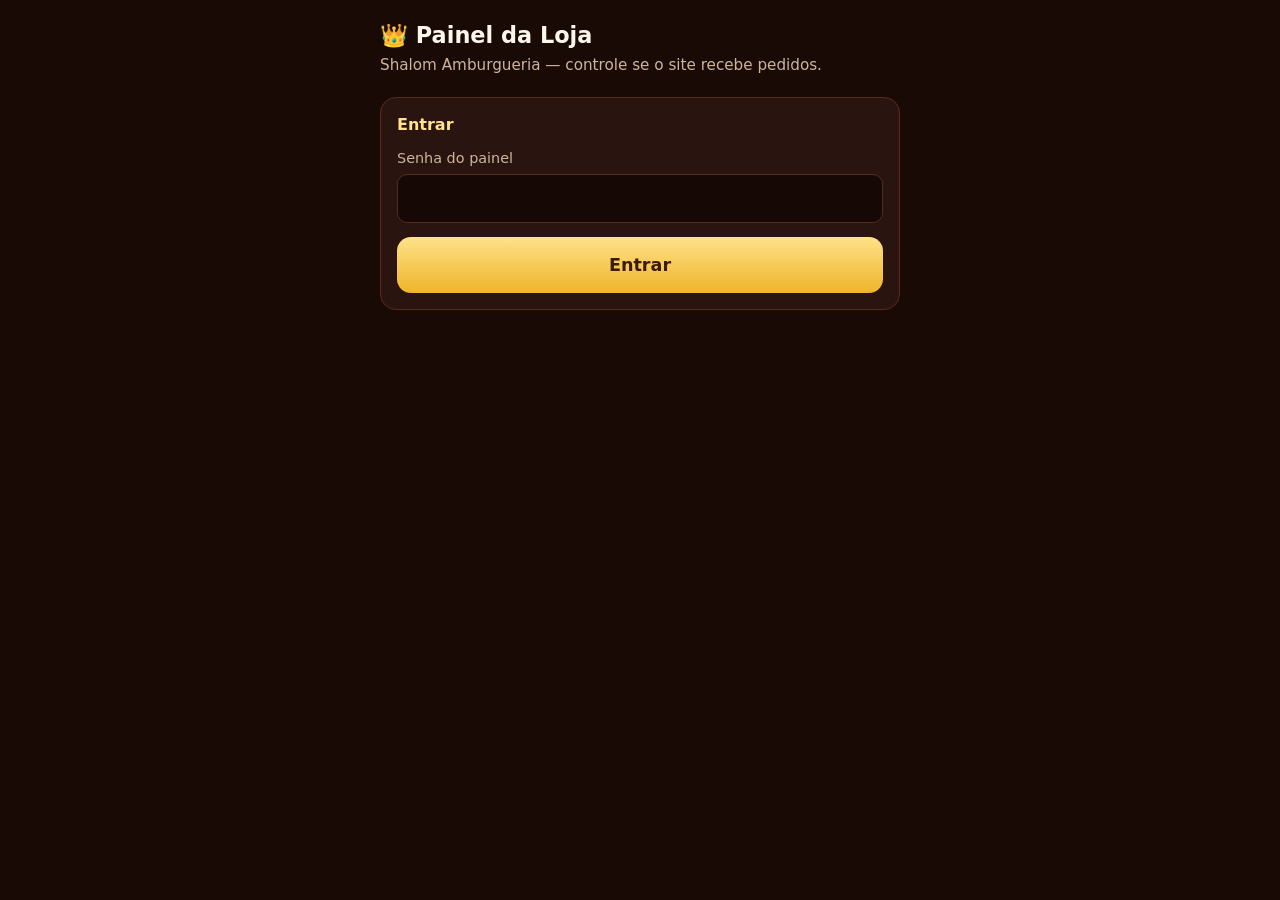
<file: admin/index.html>
<!DOCTYPE html>
<html lang="pt-BR">
<head>
<meta charset="UTF-8" />
<meta name="viewport" content="width=device-width, initial-scale=1, viewport-fit=cover" />
<meta name="robots" content="noindex, nofollow" />
<meta name="theme-color" content="#8c1a12" />
<title>Painel da Loja | Shalom</title>
<link rel="manifest" href="manifest.webmanifest" />
<link rel="icon" type="image/svg+xml" href="../favicon.svg" />
<link rel="apple-touch-icon" href="icone-180.png" />
<meta name="apple-mobile-web-app-capable" content="yes" />
<meta name="apple-mobile-web-app-title" content="Painel Shalom" />
<style>
  :root {
    --bg: #1a0a06; --card: #2a1410; --borda: #5a2a1c;
    --vermelho: #d62a1e; --dourado: #f0b429; --dourado-claro: #ffe28a;
    --texto: #fff7ec; --muted: #cdb59c; --ok: #2fbf6b; --erro: #ff6a6a;
  }
  * { box-sizing: border-box; }
  body {
    margin: 0; min-height: 100vh; background: var(--bg); color: var(--texto);
    font-family: system-ui, -apple-system, "Segoe UI", Roboto, sans-serif; line-height: 1.4;
    padding: env(safe-area-inset-top) 16px calc(24px + env(safe-area-inset-bottom));
  }
  main { max-width: 520px; margin: 0 auto; padding-top: 20px; }
  h1 { font-size: 1.4rem; margin: 0 0 4px; }
  .sub { color: var(--muted); margin: 0 0 20px; font-size: 0.95rem; }
  [hidden] { display: none !important; }
  .card { background: var(--card); border: 1px solid var(--borda); border-radius: 16px; padding: 16px; margin-bottom: 16px; }
  .card h2 { font-size: 1rem; margin: 0 0 12px; color: var(--dourado-claro); }
  label.campo { display: block; font-size: 0.9rem; color: var(--muted); margin-bottom: 6px; }
  input[type="password"], input[type="datetime-local"], textarea, select {
    width: 100%; font: inherit; font-size: 1rem; color: var(--texto); background: #160804;
    border: 1px solid var(--borda); border-radius: 10px; padding: 12px;
  }
  textarea { min-height: 84px; resize: vertical; }
  .contador { text-align: right; font-size: 0.8rem; color: var(--muted); margin-top: 4px; }

  .modos { display: grid; gap: 10px; }
  .modo { position: relative; }
  .modo input { position: absolute; opacity: 0; inset: 0; }
  .modo span {
    display: block; padding: 16px; border-radius: 14px; border: 2px solid var(--borda);
    background: #160804; font-weight: 700; font-size: 1.05rem;
  }
  .modo small { display: block; font-weight: 400; color: var(--muted); margin-top: 2px; font-size: 0.85rem; }
  .modo input:checked + span { border-color: var(--dourado); background: #3a1c10; }
  .modo--fechado input:checked + span { border-color: var(--vermelho); background: #4a120d; }
  .modo--aberto input:checked + span { border-color: var(--ok); background: #0f2e1c; }
  .modo input:focus-visible + span { outline: 3px solid var(--dourado-claro); outline-offset: 2px; }

  .chips { display: flex; flex-wrap: wrap; gap: 8px; margin-bottom: 10px; }
  .chip {
    font: inherit; font-size: 0.85rem; color: var(--dourado-claro); background: transparent;
    border: 1px solid var(--borda); border-radius: 999px; padding: 8px 12px; cursor: pointer;
  }
  .btn {
    display: block; width: 100%; font: inherit; font-size: 1.1rem; font-weight: 800; cursor: pointer;
    border: 0; border-radius: 14px; padding: 16px; color: #3a1d00;
    background: linear-gradient(180deg, var(--dourado-claro), var(--dourado));
  }
  .btn:disabled { opacity: 0.55; cursor: wait; }
  .btn--sec { background: transparent; color: var(--texto); border: 1px solid var(--borda); font-weight: 600; font-size: 0.95rem; margin-top: 10px; padding: 12px; }
  .msg { margin: 12px 0 0; padding: 12px; border-radius: 10px; font-size: 0.95rem; }
  .msg--ok { background: #0f2e1c; color: #8ff0b6; }
  .msg--erro { background: #4a120d; color: #ffb4b4; }
  .atual { font-size: 0.95rem; }
  .atual b { color: var(--dourado-claro); }
  .rodape { text-align: center; margin-top: 8px; }
  .rodape a { color: var(--muted); }
</style>
</head>
<body>
<main>
  <h1>👑 Painel da Loja</h1>
  <p class="sub">Shalom Amburgueria — controle se o site recebe pedidos.</p>

  <!-- Entrada -->
  <form id="tela-login" class="card" autocomplete="on">
    <h2>Entrar</h2>
    <label class="campo" for="senha">Senha do painel</label>
    <input type="password" id="senha" name="password" autocomplete="current-password" required />
    <button type="submit" class="btn" id="btn-entrar" style="margin-top:14px">Entrar</button>
    <p class="msg msg--erro" id="login-erro" hidden></p>
  </form>

  <!-- Painel -->
  <div id="tela-painel" hidden>
    <div class="card">
      <h2>Situação gravada agora</h2>
      <p class="atual" id="atual">Carregando…</p>
    </div>

    <form id="form-estado">
      <div class="card">
        <h2>1. O que o site deve fazer?</h2>
        <div class="modos">
          <label class="modo">
            <input type="radio" name="modo" value="auto" checked />
            <span>🕐 Horário normal<small>Abre e fecha sozinho: todos os dias, 19:30 às 00:00.</small></span>
          </label>
          <label class="modo modo--fechado">
            <input type="radio" name="modo" value="fechado" />
            <span>🔴 Fechar a loja<small>O site não aceita pedidos, mesmo dentro do horário.</small></span>
          </label>
          <label class="modo modo--aberto">
            <input type="radio" name="modo" value="aberto" />
            <span>🟢 Abrir a loja agora<small>O site aceita pedidos, mesmo fora do horário.</small></span>
          </label>
        </div>
      </div>

      <div class="card">
        <h2>2. Por quanto tempo?</h2>
        <label class="campo" for="duracao">A escolha acima vale até:</label>
        <select id="duracao">
          <option value="hoje">Só hoje (volta ao normal às 06:00)</option>
          <option value="1h">1 hora</option>
          <option value="3h">3 horas</option>
          <option value="sempre">Até eu desfazer</option>
          <option value="data">Escolher dia e hora…</option>
        </select>
        <div id="campo-data" hidden style="margin-top:10px">
          <label class="campo" for="data-hora">Dia e hora (horário de Brasília)</label>
          <input type="datetime-local" id="data-hora" />
        </div>
      </div>

      <div class="card">
        <h2>3. Mensagem para os clientes (opcional)</h2>
        <div class="chips" id="sugestoes">
          <button type="button" class="chip" data-texto="Hoje não abriremos por um imprevisto. Voltamos amanhã às 19:30!">Imprevisto, voltamos amanhã</button>
          <button type="button" class="chip" data-texto="Hoje fecharemos mais cedo. Obrigado pela compreensão!">Fechamos mais cedo</button>
          <button type="button" class="chip" data-texto="Estamos com alta demanda, o preparo pode demorar um pouco mais.">Alta demanda</button>
        </div>
        <textarea id="mensagem" maxlength="200" placeholder="Aparece em destaque no topo do site"></textarea>
        <div class="contador"><span id="contador">0</span>/200</div>
      </div>

      <button type="submit" class="btn" id="btn-salvar">Salvar e publicar no site</button>
      <p class="msg" id="resultado" hidden role="status"></p>
    </form>

    <button type="button" class="btn btn--sec" id="btn-desfazer">Desfazer tudo (voltar ao horário normal)</button>
    <p class="rodape"><a href="../" target="_blank" rel="noopener">Ver o site</a> · <a href="#" id="btn-sair">Sair</a></p>
  </div>
</main>

<script>
(function () {
  "use strict";
  const CHAVE_TOKEN = "shalom_admin_token_v1";
  const $ = (id) => document.getElementById(id);

  function lerToken() { try { return localStorage.getItem(CHAVE_TOKEN) || ""; } catch (e) { return ""; } }
  function gravarToken(t) { try { t ? localStorage.setItem(CHAVE_TOKEN, t) : localStorage.removeItem(CHAVE_TOKEN); } catch (e) {} }
  let token = lerToken();

  async function chamar(corpo) {
    const cab = { "Content-Type": "application/json" };
    if (token) cab.Authorization = "Bearer " + token;
    let resposta;
    try {
      resposta = await fetch("/api/admin", { method: "POST", headers: cab, body: JSON.stringify(corpo) });
    } catch (e) {
      throw new Error("Sem conexão. Verifique a internet e tente de novo.");
    }
    let dados = {};
    try { dados = await resposta.json(); } catch (e) {}
    if (resposta.status === 401 && corpo.acao !== "login") {
      sair();
      throw new Error(dados.erro || "Sessão expirada. Entre de novo.");
    }
    if (!resposta.ok) throw new Error(dados.erro || "Algo deu errado. Tente de novo.");
    return dados;
  }

  // ---------- datas (sempre horário de Brasília, UTC-3) ----------
  const BRT = 3 * 60 * 60 * 1000;
  function proximas6h() {
    const b = new Date(Date.now() - BRT); // campos UTC de "b" = relógio de Brasília
    const dia = b.getUTCHours() < 6 ? b.getUTCDate() : b.getUTCDate() + 1;
    return new Date(Date.UTC(b.getUTCFullYear(), b.getUTCMonth(), dia, 6, 0) + BRT);
  }
  function calcularPrazo() {
    const v = $("duracao").value;
    if (v === "hoje") return proximas6h().toISOString();
    if (v === "1h") return new Date(Date.now() + 3600e3).toISOString();
    if (v === "3h") return new Date(Date.now() + 3 * 3600e3).toISOString();
    if (v === "data") {
      const campo = $("data-hora").value;
      if (!campo) throw new Error("Escolha o dia e a hora do fim.");
      return new Date(campo + ":00-03:00").toISOString();
    }
    return null;
  }
  function descreverData(iso) {
    return new Intl.DateTimeFormat("pt-BR", {
      timeZone: "America/Sao_Paulo", weekday: "long", day: "2-digit", month: "2-digit", hour: "2-digit", minute: "2-digit",
    }).format(new Date(iso));
  }

  // ---------- telas ----------
  function mostrarMensagem(texto, tipo) {
    const el = $("resultado");
    el.textContent = texto;
    el.className = "msg msg--" + tipo;
    el.hidden = false;
  }

  function mostrarAtual(estado) {
    const nomes = { auto: "🕐 Horário normal", fechado: "🔴 Loja FECHADA", aberto: "🟢 Loja ABERTA (forçado)" };
    const el = $("atual");
    el.textContent = "";
    const forte = document.createElement("b");
    forte.textContent = nomes[estado.modo] || nomes.auto;
    el.appendChild(forte);
    if (estado.ate && Date.parse(estado.ate) > Date.now()) {
      el.appendChild(document.createTextNode(" — até " + descreverData(estado.ate)));
    } else if (estado.modo !== "auto") {
      el.appendChild(document.createTextNode(" — até você desfazer"));
    }
    if (estado.mensagem) {
      el.appendChild(document.createElement("br"));
      el.appendChild(document.createTextNode("Mensagem no site: “" + estado.mensagem + "”"));
    }
  }

  async function abrirPainel() {
    $("tela-login").hidden = true;
    $("tela-painel").hidden = false;
    try {
      const { estado } = await chamar({ acao: "ler" });
      mostrarAtual(estado);
      document.querySelector('input[name="modo"][value="' + estado.modo + '"]').checked = true;
      $("mensagem").value = estado.mensagem || "";
      $("contador").textContent = $("mensagem").value.length;
      if (estado.ate) {
        $("duracao").value = "data";
        $("campo-data").hidden = false;
        const brt = new Date(Date.parse(estado.ate) - BRT).toISOString().slice(0, 16);
        $("data-hora").value = brt;
      } else if (estado.modo === "auto") {
        $("duracao").value = "hoje";
      } else {
        $("duracao").value = "sempre";
      }
    } catch (e) {
      $("atual").textContent = e.message;
    }
  }

  function sair() {
    token = "";
    gravarToken("");
    $("tela-painel").hidden = true;
    $("tela-login").hidden = false;
  }

  // ---------- eventos ----------
  $("tela-login").addEventListener("submit", async (ev) => {
    ev.preventDefault();
    const erro = $("login-erro");
    erro.hidden = true;
    $("btn-entrar").disabled = true;
    try {
      const { token: novo } = await chamar({ acao: "login", senha: $("senha").value });
      token = novo;
      gravarToken(novo);
      $("senha").value = "";
      await abrirPainel();
    } catch (e) {
      erro.textContent = e.message;
      erro.hidden = false;
    } finally {
      $("btn-entrar").disabled = false;
    }
  });

  $("duracao").addEventListener("change", () => { $("campo-data").hidden = $("duracao").value !== "data"; });
  $("mensagem").addEventListener("input", () => { $("contador").textContent = $("mensagem").value.length; });
  $("sugestoes").addEventListener("click", (ev) => {
    const chip = ev.target.closest(".chip");
    if (!chip) return;
    $("mensagem").value = chip.dataset.texto;
    $("contador").textContent = $("mensagem").value.length;
  });

  async function salvar(estado) {
    $("btn-salvar").disabled = true;
    $("btn-desfazer").disabled = true;
    try {
      const { estado: gravado } = await chamar({ acao: "salvar", estado });
      mostrarAtual(gravado);
      mostrarMensagem("Pronto! O site já usa essa configuração (clientes com o site aberto veem em até 1 minuto).", "ok");
    } catch (e) {
      mostrarMensagem(e.message, "erro");
    } finally {
      $("btn-salvar").disabled = false;
      $("btn-desfazer").disabled = false;
    }
  }

  $("form-estado").addEventListener("submit", (ev) => {
    ev.preventDefault();
    const modo = document.querySelector('input[name="modo"]:checked').value;
    const mensagem = $("mensagem").value.trim();
    let ate = null;
    try {
      // Horário normal sem mensagem não precisa de prazo.
      if (modo !== "auto" || mensagem) ate = calcularPrazo();
    } catch (e) {
      return mostrarMensagem(e.message, "erro");
    }
    salvar({ modo, mensagem, ate });
  });

  $("btn-desfazer").addEventListener("click", () => {
    document.querySelector('input[name="modo"][value="auto"]').checked = true;
    $("mensagem").value = "";
    $("contador").textContent = "0";
    $("duracao").value = "hoje";
    $("campo-data").hidden = true;
    salvar({ modo: "auto", mensagem: "", ate: null });
  });

  $("btn-sair").addEventListener("click", (ev) => { ev.preventDefault(); sair(); });

  if (token) abrirPainel();
})();
</script>
</body>
</html>
</file>
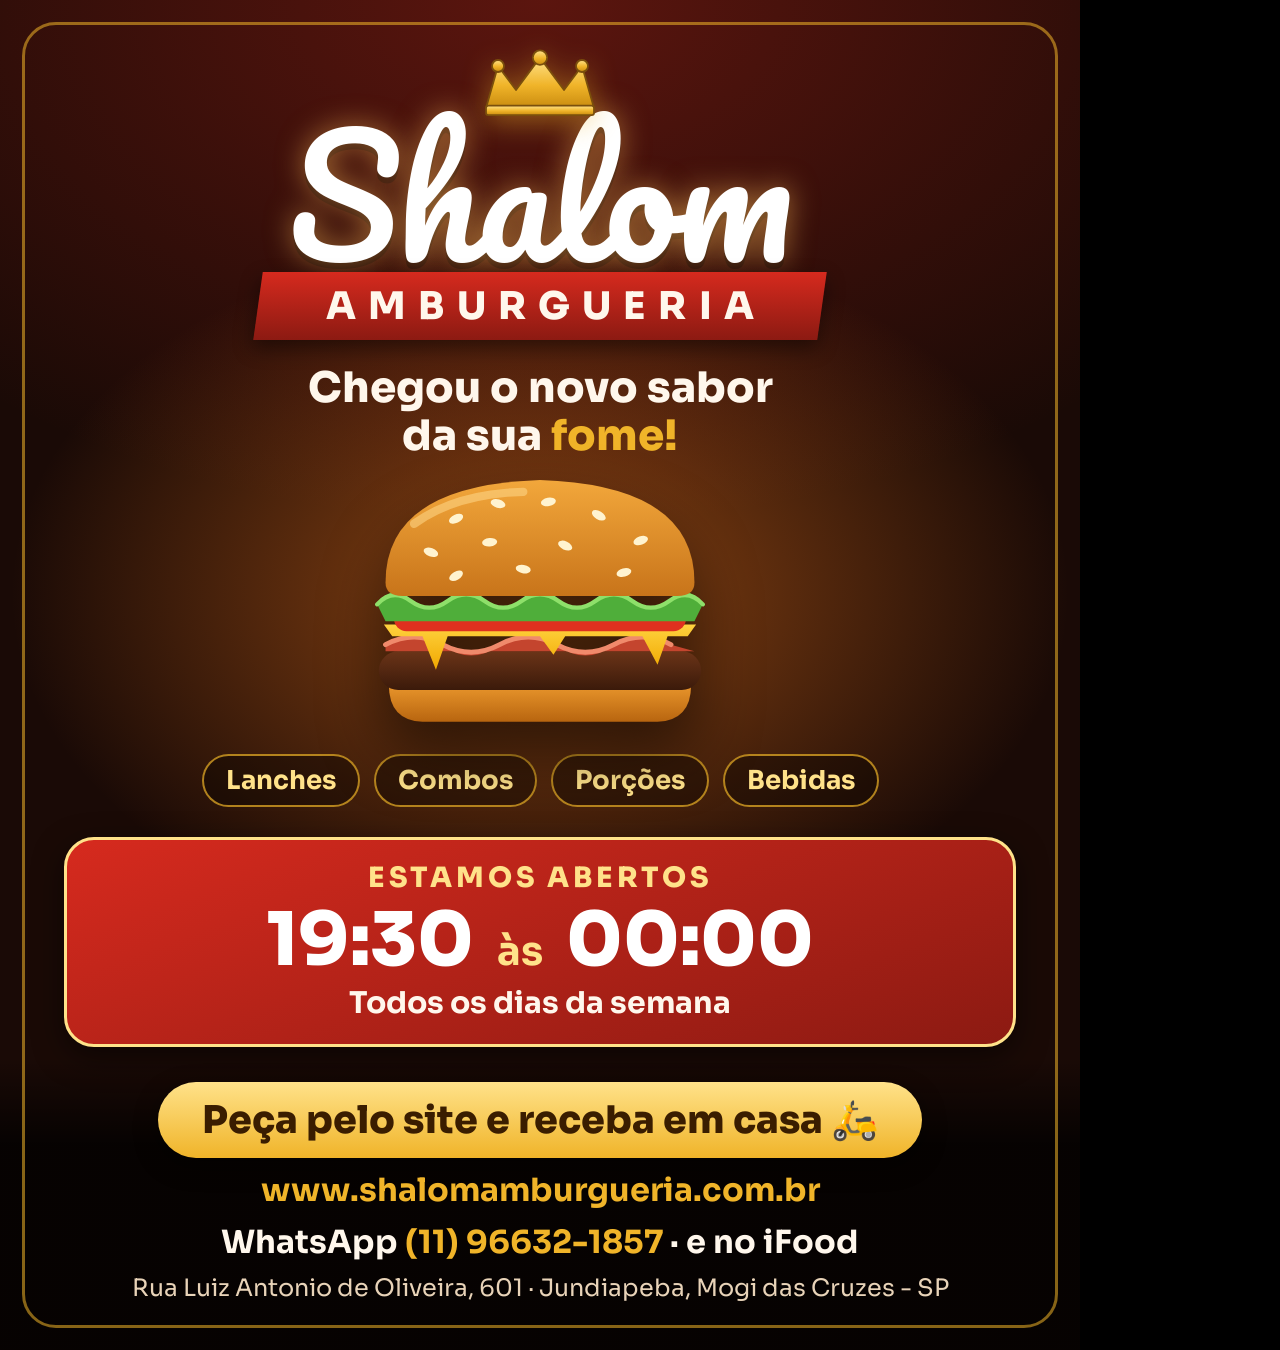
<file: divulgacao/banner.html>
<!DOCTYPE html>
<html lang="pt-BR">
<head>
<meta charset="UTF-8" />
<title>Banner de divulgação — Shalom Amburgueria</title>
<!-- Banner de divulgação. Abra no navegador (o formato padrão é o feed do
     Instagram 1080x1350). Para o formato Stories/Status (1080x1920) use
     banner.html?formato=story. O PNG pronto é gerado por renderizar.js. -->
<link rel="preconnect" href="https://fonts.googleapis.com" />
<link rel="preconnect" href="https://fonts.gstatic.com" crossorigin />
<link href="https://fonts.googleapis.com/css2?family=Pacifico&family=Sora:wght@400;600;700;800&display=swap" rel="stylesheet" />
<style>
  :root {
    --fundo: #1a0a06;
    --vermelho: #d62a1e;
    --vermelho-escuro: #8c1a12;
    --dourado: #f0b429;
    --dourado-claro: #ffe28a;
    --creme: #fff7ec;
  }
  * { box-sizing: border-box; margin: 0; padding: 0; }
  html, body { background: #000; }
  .banner > * { flex-shrink: 0; }
  .banner {
    position: relative;
    width: 1080px;
    height: 1350px;
    overflow: hidden;
    color: var(--creme);
    font-family: "Sora", sans-serif;
    background:
      radial-gradient(ellipse 70% 38% at 50% 44%, rgba(240, 120, 30, 0.55), transparent 70%),
      radial-gradient(ellipse 120% 60% at 50% 0%, rgba(214, 42, 30, 0.35), transparent 65%),
      var(--fundo);
    display: flex;
    flex-direction: column;
    align-items: center;
    padding: 48px 64px 0;
  }
  .banner::before { /* moldura dourada fina */
    content: "";
    position: absolute;
    inset: 22px;
    border: 3px solid rgba(240, 180, 41, 0.55);
    border-radius: 34px;
    pointer-events: none;
  }
  .story { height: 1920px; padding-top: 110px; }

  .coroa { width: 120px; height: 72px; margin-bottom: -10px; filter: drop-shadow(0 6px 14px rgba(240, 180, 41, 0.45)); }
  .logo-nome {
    font-family: "Pacifico", cursive;
    font-size: 160px;
    line-height: 1.05;
    color: #fff;
    text-shadow: 0 0 28px rgba(255, 190, 90, 0.55), 0 6px 0 rgba(0, 0, 0, 0.35);
  }
  .logo-faixa {
    margin-top: -6px;
    background: linear-gradient(180deg, var(--vermelho), var(--vermelho-escuro));
    padding: 10px 56px;
    font-weight: 800;
    font-size: 38px;
    letter-spacing: 0.32em;
    text-transform: uppercase;
    transform: skewX(-8deg);
    box-shadow: 0 8px 20px rgba(0, 0, 0, 0.45);
  }
  .logo-faixa span { display: inline-block; transform: skewX(8deg); padding-left: 0.32em; }

  .tagline {
    margin-top: 24px;
    font-size: 42px;
    font-weight: 800;
    text-align: center;
    line-height: 1.15;
  }
  .tagline em { font-style: normal; color: var(--dourado); }

  .hamburguer { width: 370px; height: 277px; margin-top: 4px; filter: drop-shadow(0 30px 30px rgba(0, 0, 0, 0.55)); }
  .story .hamburguer { width: 800px; height: 600px; margin-top: 60px; }

  .chips { display: flex; gap: 14px; margin-top: 12px; flex-wrap: wrap; justify-content: center; }
  .chips span {
    padding: 8px 22px;
    border: 2px solid rgba(240, 180, 41, 0.7);
    border-radius: 999px;
    font-weight: 700;
    font-size: 26px;
    color: var(--dourado-claro);
    background: rgba(0, 0, 0, 0.35);
  }

  .horario {
    margin-top: 30px;
    width: 100%;
    border-radius: 30px;
    padding: 20px 30px 22px;
    text-align: center;
    background: linear-gradient(160deg, var(--vermelho), var(--vermelho-escuro));
    border: 3px solid var(--dourado-claro);
    box-shadow: 0 10px 30px rgba(0, 0, 0, 0.5);
  }
  .horario__titulo { font-weight: 800; font-size: 28px; letter-spacing: 0.14em; text-transform: uppercase; color: var(--dourado-claro); }
  .horario__horas { margin-top: 6px; font-weight: 800; font-size: 74px; line-height: 1.05; color: #fff; }
  .horario__horas small { font-size: 40px; font-weight: 700; color: var(--dourado-claro); padding: 0 8px; }
  .horario__dias { margin-top: 6px; font-weight: 700; font-size: 30px; }
  .story .horario { margin-top: 56px; padding: 36px 30px 38px; }
  .story .horario__horas { font-size: 96px; }
  .story .chips { margin-top: 36px; }

  .rodape {
    margin-top: auto;
    width: calc(100% + 128px);
    padding: 24px 64px 44px;
    background: linear-gradient(180deg, rgba(0, 0, 0, 0.0), rgba(0, 0, 0, 0.78) 30%);
    text-align: center;
  }
  .cta {
    display: inline-block;
    background: linear-gradient(180deg, var(--dourado-claro), var(--dourado));
    color: #3a1d00;
    font-weight: 800;
    font-size: 38px;
    padding: 14px 44px;
    border-radius: 999px;
    box-shadow: 0 8px 22px rgba(0, 0, 0, 0.5);
  }
  .contato { margin-top: 12px; font-size: 32px; font-weight: 700; }
  .contato b { color: var(--dourado); }
  .infos { margin-top: 10px; font-size: 24px; color: #e8d3b8; line-height: 1.4; }
</style>
</head>
<body>
<div class="banner" id="banner">
  <svg class="coroa" viewBox="0 0 100 60" aria-hidden="true">
    <defs>
      <linearGradient id="gc" x1="0" y1="0" x2="0" y2="1">
        <stop offset="0%" stop-color="#ffe28a"/><stop offset="55%" stop-color="#f0b429"/><stop offset="100%" stop-color="#c98b0f"/>
      </linearGradient>
    </defs>
    <polygon points="5,50 15,15 30,35 50,8 70,35 85,15 95,50" fill="url(#gc)" stroke="#7a4f0c" stroke-width="1.5" stroke-linejoin="round"/>
    <circle cx="15" cy="15" r="5" fill="url(#gc)" stroke="#7a4f0c" stroke-width="1.5"/>
    <circle cx="50" cy="8" r="6" fill="url(#gc)" stroke="#7a4f0c" stroke-width="1.5"/>
    <circle cx="85" cy="15" r="5" fill="url(#gc)" stroke="#7a4f0c" stroke-width="1.5"/>
    <rect x="5" y="48" width="90" height="8" rx="2" fill="url(#gc)" stroke="#7a4f0c" stroke-width="1.5"/>
  </svg>
  <div class="logo-nome">Shalom</div>
  <div class="logo-faixa"><span>Amburgueria</span></div>

  <p class="tagline">Chegou o novo sabor<br/>da sua <em>fome!</em></p>

  <!-- Hambúrguer ilustrado -->
  <svg class="hamburguer" viewBox="0 0 440 330" aria-hidden="true">
    <defs>
      <linearGradient id="pao" x1="0" y1="0" x2="0" y2="1"><stop offset="0" stop-color="#f2a73b"/><stop offset="1" stop-color="#c8741a"/></linearGradient>
      <linearGradient id="paoB" x1="0" y1="0" x2="0" y2="1"><stop offset="0" stop-color="#e9962c"/><stop offset="1" stop-color="#b8650f"/></linearGradient>
      <linearGradient id="carne" x1="0" y1="0" x2="0" y2="1"><stop offset="0" stop-color="#6b3418"/><stop offset="1" stop-color="#3b1a0a"/></linearGradient>
      <linearGradient id="queijo" x1="0" y1="0" x2="0" y2="1"><stop offset="0" stop-color="#ffd23f"/><stop offset="1" stop-color="#f0a800"/></linearGradient>
    </defs>
    <!-- pão de baixo -->
    <path d="M40 262 H400 Q400 304 360 306 H80 Q40 304 40 262Z" fill="url(#paoB)"/>
    <!-- carne -->
    <rect x="28" y="222" width="384" height="46" rx="23" fill="url(#carne)"/>
    <!-- bacon -->
    <path d="M36 214 Q70 188 104 214 T172 214 T240 214 T308 214 T376 214 L404 222 H36Z" fill="#c4452e"/>
    <path d="M36 214 Q70 196 104 214 T172 214 T240 214 T308 214 T376 214" fill="none" stroke="#f08a6b" stroke-width="6" stroke-linecap="round"/>
    <!-- queijo derretendo -->
    <path d="M34 190 H406 L396 204 L372 204 L360 238 L342 204 H250 L236 226 L220 204 H110 L96 244 L80 204 H44Z" fill="url(#queijo)"/>
    <!-- tomate -->
    <rect x="46" y="168" width="348" height="30" rx="15" fill="#e0301f"/>
    <rect x="60" y="174" width="320" height="8" rx="4" fill="#ff6a52" opacity="0.7"/>
    <!-- alface -->
    <path d="M26 166 Q44 140 66 160 T110 160 T154 160 T198 160 T242 160 T286 160 T330 160 T374 160 T414 166 L404 186 H36Z" fill="#4fae3a"/>
    <path d="M26 166 Q44 146 66 162 T110 162 T154 162 T198 162 T242 162 T286 162 T330 162 T374 162 T414 166" fill="none" stroke="#8ee06a" stroke-width="5" stroke-linecap="round"/>
    <!-- batata palha -->
    <g stroke="#f6d06b" stroke-width="5" stroke-linecap="round" opacity="0.95">
      <path d="M90 150 l28 -22"/><path d="M130 146 l-24 -26"/><path d="M170 150 l30 -18"/><path d="M215 146 l-26 -28"/>
      <path d="M250 150 l26 -24"/><path d="M290 146 l-22 -26"/><path d="M330 150 l30 -18"/><path d="M110 138 l36 -10"/>
      <path d="M230 140 l32 -12"/><path d="M300 138 l-34 -12"/>
    </g>
    <!-- pão de cima -->
    <path d="M36 140 Q36 24 220 18 Q404 24 404 140 Q404 156 384 156 H56 Q36 156 36 140Z" fill="url(#pao)"/>
    <path d="M70 70 Q120 34 200 32" fill="none" stroke="#ffd98a" stroke-width="10" stroke-linecap="round" opacity="0.55"/>
    <!-- gergelim -->
    <g fill="#fff3cf">
      <ellipse cx="120" cy="64" rx="9" ry="5" transform="rotate(-25 120 64)"/><ellipse cx="170" cy="46" rx="9" ry="5" transform="rotate(15 170 46)"/>
      <ellipse cx="230" cy="44" rx="9" ry="5" transform="rotate(-10 230 44)"/><ellipse cx="290" cy="60" rx="9" ry="5" transform="rotate(30 290 60)"/>
      <ellipse cx="340" cy="90" rx="9" ry="5" transform="rotate(-20 340 90)"/><ellipse cx="90" cy="104" rx="9" ry="5" transform="rotate(20 90 104)"/>
      <ellipse cx="160" cy="92" rx="9" ry="5" transform="rotate(-5 160 92)"/><ellipse cx="250" cy="96" rx="9" ry="5" transform="rotate(25 250 96)"/>
      <ellipse cx="320" cy="128" rx="9" ry="5" transform="rotate(-15 320 128)"/><ellipse cx="200" cy="124" rx="9" ry="5" transform="rotate(10 200 124)"/>
      <ellipse cx="120" cy="132" rx="9" ry="5" transform="rotate(-30 120 132)"/>
    </g>
  </svg>

  <div class="chips">
    <span>Lanches</span><span>Combos</span><span>Porções</span><span>Bebidas</span>
  </div>

  <div class="horario">
    <div class="horario__titulo">Estamos abertos</div>
    <div class="horario__horas">19:30 <small>às</small> 00:00</div>
    <div class="horario__dias">Todos os dias da semana</div>
  </div>

  <div class="rodape">
    <div class="cta">Peça pelo site e receba em casa 🛵</div>
    <p class="contato"><b>www.shalomamburgueria.com.br</b></p>
    <p class="contato">WhatsApp <b>(11) 96632-1857</b> · e no iFood</p>
    <p class="infos">Rua Luiz Antonio de Oliveira, 601 · Jundiapeba, Mogi das Cruzes - SP</p>
  </div>
</div>
<script>
  if (new URLSearchParams(location.search).get("formato") === "story") {
    document.getElementById("banner").classList.add("story");
  }
</script>
</body>
</html>
</file>
